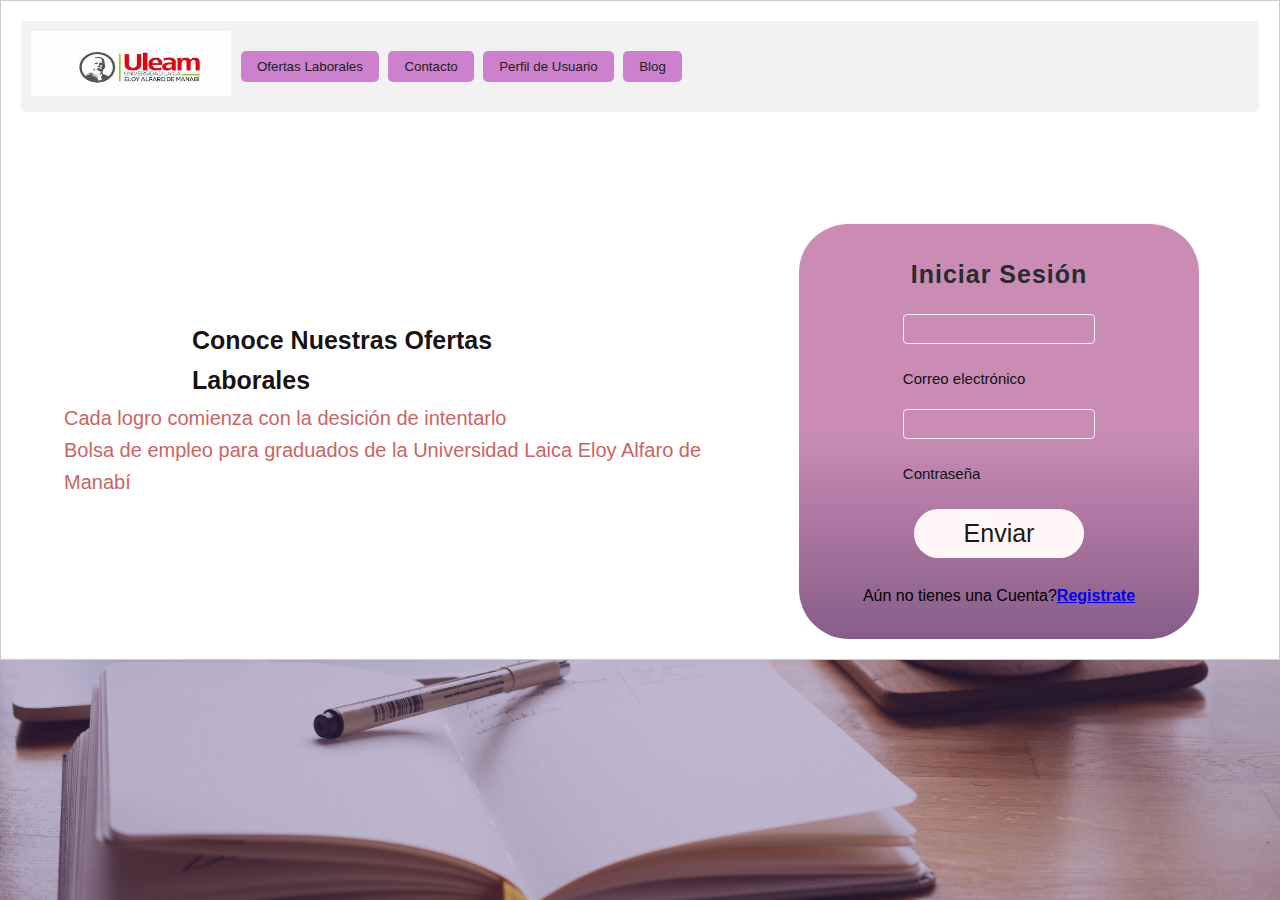
<file: index.html>
<!DOCTYPE html>
<html lang="es">
<head>
  <meta charset="UTF-8">
  <meta name="viewport" content="width=device-width, initial-scale=1.0">
  <link rel="stylesheet" href="https://unicons.iconscout.com/release/v4.0.8/css/line.css">
  <title>Formulario de Registro</title>
  <link rel="stylesheet" href="style.css">
  <link href='https://unpkg.com/boxicons@2.1.4/css/boxicons.min.css' rel='stylesheet'>
  
</head>
<section >
<body>
<div class="main">
  <div class="navbar">
    <div class="icon">
      <h2 class="logo"><img src="images.jpeg" class="img" alt=""></h2>
    </div>
    
    <div class="menu">
      <ul>
        
        <input type="button" value="Ofertas Laborales" onclick="ofer()">
        <input type="button" value="Contacto" onclick="cont()">
        <input type="button" value="Perfil de Usuario" onclick="usuario()">
        <input type="button" value="Blog" onclick="bg()">
        
      </ul>
    </div>
  </div>
</div>

<h3>Conoce Nuestras Ofertas Laborales</h3> <br>
<p class="par">Cada logro comienza con la desición de intentarlo <br>
  Bolsa de empleo para graduados de la Universidad Laica Eloy Alfaro de Manabí</p>

  <div class="container">
    <form action="" class="form" id="form" autocomplete="off">
      <p class="form-titulo">Iniciar Sesión</p>
      <div class="form-input email">
        <input type="email" id="email">
        <label for="email">Correo electrónico</label>
        <p class="mensajeError"></p>
      </div>
      <div class="form-input password">
        <input type="password" id="password">
        <label for="password">Contraseña</label>
        <p class="mensajeError"></p>
      </div>
      <div class="form-boton" >
        <input class="control" type="button" value="Enviar" onclick="si()">
        <br>
        <p>A&uacute;n no tienes una Cuenta?<a href="registro.html"><b>Registrate</b></a></p>
  
        </div>
      </div>
    </form>
  </div>
</section>

<script src="inicio.js"></script>
</body>
</html>
</file>
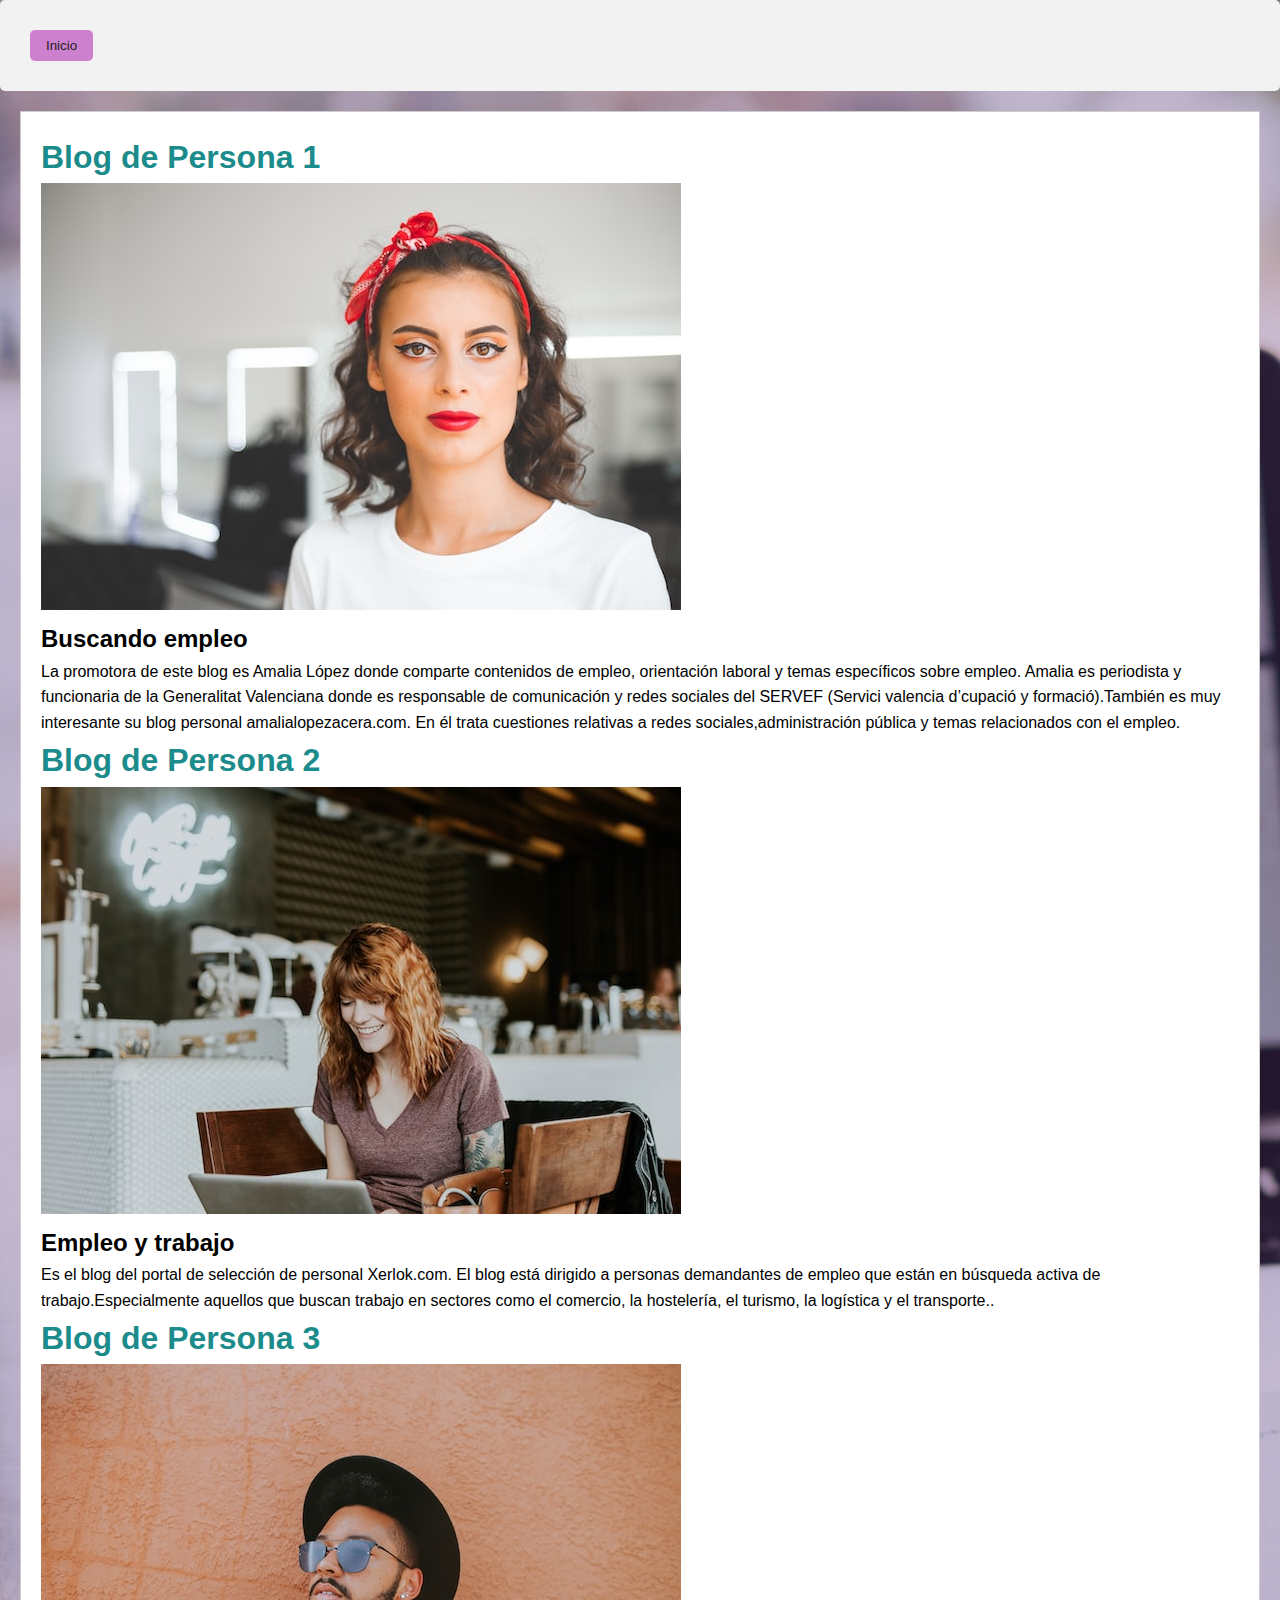
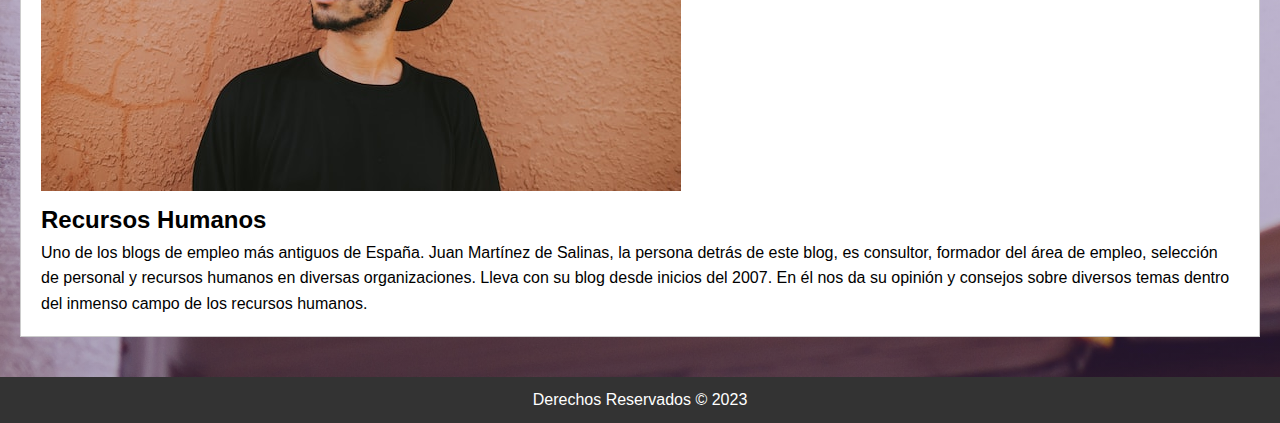
<file: blog.html>
<!DOCTYPE html>
<html lang="en">
<head>
    <meta charset="UTF-8">
    <meta http-equiv="X-UA-Compatible" content="IE=edge">
    <meta name="viewport" content="width=device-width, initial-scale=1.0">
    <title>Document</title>
    <link rel="stylesheet" href="style.css">
</head>
<body>
    <div class="menu">
        <ul>
          <input type="button" value="Inicio" onclick="r()">
        </ul>
      </div>
      <script src="inicio.js"></script>
      <!DOCTYPE html>
    <main>
      <section>
        <h1>Blog de Persona 1</h1>
        <img src="marius-muresan-hE6QxuFTJLs-unsplash.jpg"   alt="Imagen de Persona 1">
        <h2>Buscando empleo</h2>
        <p>La promotora de este blog es Amalia López donde comparte contenidos de empleo, orientación laboral y temas específicos sobre empleo.
             Amalia es periodista y funcionaria de la Generalitat Valenciana donde es responsable de comunicación y redes sociales
              del SERVEF (Servici valencia d’cupació y formació).También es muy interesante su blog personal amalialopezacera.com. 
              En él trata cuestiones relativas a redes sociales,administración pública y temas relacionados con el empleo.</p>

              <h1>Blog de Persona 2</h1>
              <img src="brooke-cagle-WHWYBmtn3_0-unsplash.jpg"  alt="Imagen de Persona 2">
              <h2>Empleo y trabajo</h2>
              <p>Es el blog del portal de selección de personal Xerlok.com. El blog está dirigido a personas demandantes de empleo que están en 
                búsqueda activa de trabajo.Especialmente aquellos que buscan trabajo en sectores como el comercio, la hostelería, 
                el turismo, la logística y el transporte..</p>
                
               <h1>Blog de Persona 3</h1>
               <img src="ivana-cajina-_7LbC5J-jw4-unsplash.jpg"  alt="Imagen de Persona 3">
                    <h2>Recursos Humanos</h2>
                    <p>Uno de los blogs de empleo más antiguos de España. Juan Martínez de Salinas, la persona detrás de este blog, 
                        es consultor, formador del área de empleo, selección de personal y recursos humanos en diversas organizaciones.
                      Lleva con su blog desde inicios del 2007. En él nos da su opinión y consejos sobre diversos temas dentro del 
                      inmenso campo de los recursos humanos.</p>
      </section>
    </main>
    <footer>
      <p>Derechos Reservados &copy; 2023</p>
    </footer>
</body>
</html>
</file>
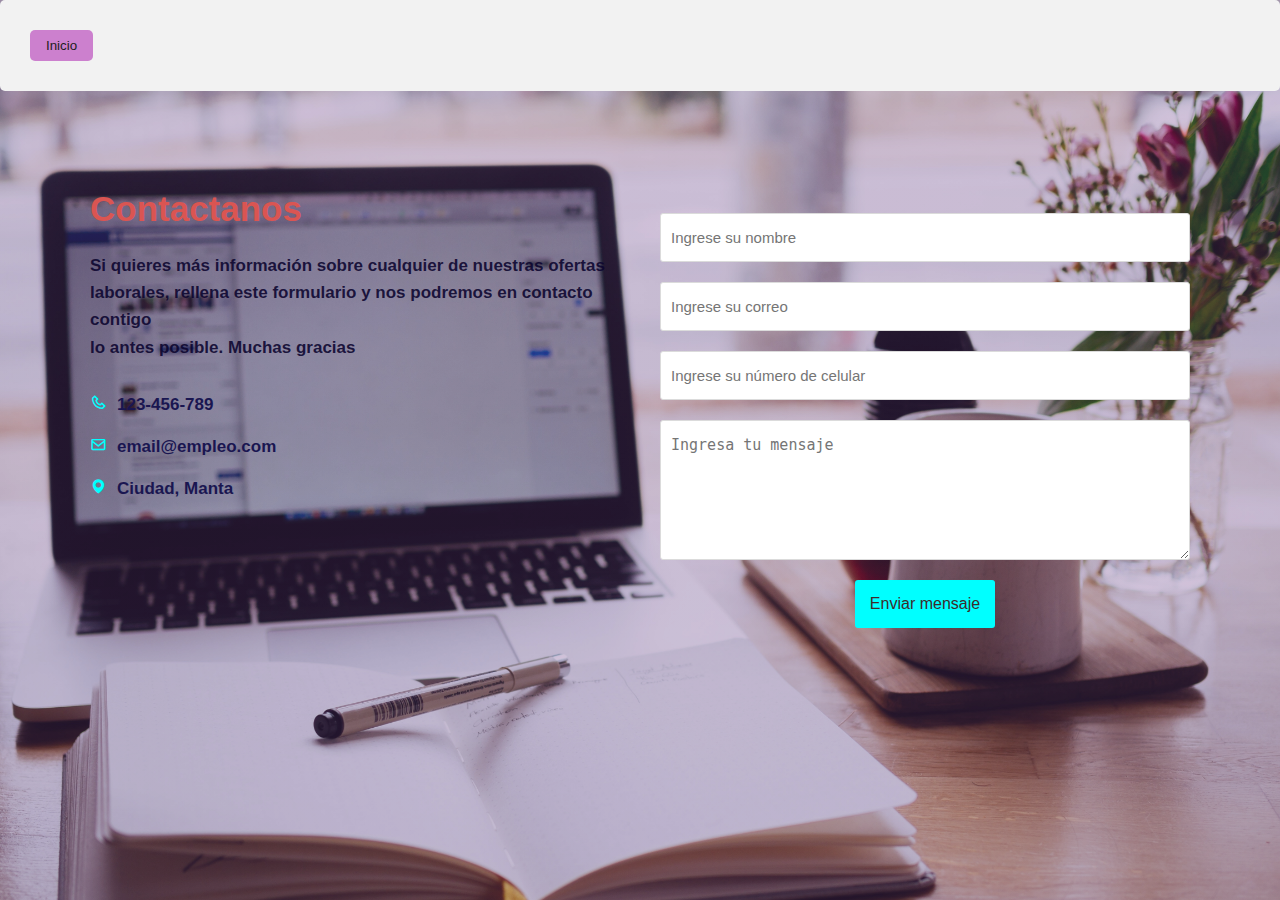
<file: contacto.html>
<!DOCTYPE html>
<html lang="en">
<head>
    <meta charset="UTF-8">
    <meta http-equiv="X-UA-Compatible" content="IE=edge">
    <meta name="viewport" content="width=device-width, initial-scale=1.0">
    <title>Formulario de Contacto</title>
    <link rel="stylesheet" href="style.css">
    <link href='https://unpkg.com/boxicons@2.1.4/css/boxicons.min.css' rel='stylesheet'>
</head>
<body>
    <div class="menu">
        <ul>
          <input type="button" value="Inicio" onclick="r()">
        </ul>
      </div>
      <div class="container-form">
        <div class="info-form">
            <h2>Contactanos</h2>
            <p>Si quieres más información sobre cualquier
                de nuestras ofertas laborales, rellena este
                formulario y nos podremos en contacto contigo <br>
                lo antes posible.
                Muchas gracias</p>
                <a href="#"> <i class='bx bx-phone'>
                </i>123-456-789</a>
                <a href="#"> <i class='bx bx-envelope'>
                </i>email@empleo.com</a>
                <a href="#"> <i class='bx bxs-map'>
                </i>Ciudad, Manta</a>
        </div>
        <form action="#" autocomplete="off">
            <input type="text" name="Nombre" 
            placeholder="Ingrese su nombre" class="campo">

            <input type="email" name="email" 
            placeholder="Ingrese su correo" class="campo">

            <input type="number" name="mobile" 
            placeholder="Ingrese su número de celular" class="campo">

            <textarea name="mensaje"
            placeholder="Ingresa tu mensaje"></textarea>
            <input type="submit" name="Enviar"
            value="Enviar mensaje" class="btn-enviar">
        </form>
      </div>
      <script src="inicio.js"></script>
</body>
</html>
</file>
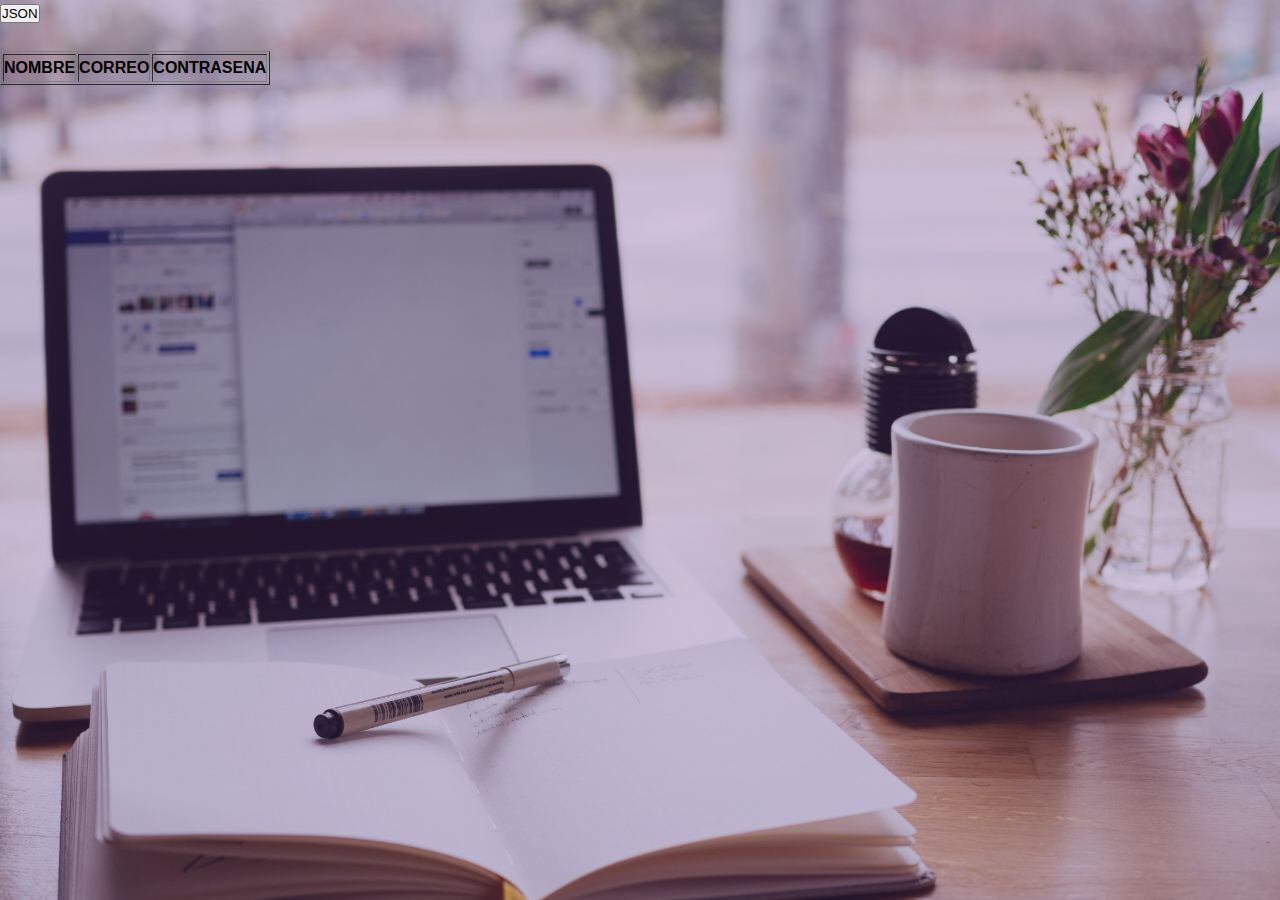
<file: json.html>
<!DOCTYPE html>
<html lang="en">
<head>
    <script src="https://code.jquery.com/jquery-3.7.0.js" integrity="sha256-JlqSTELeR4TLqP0OG9dxM7yDPqX1ox/HfgiSLBj8+kM=" crossorigin="anonymous"></script>
    <link rel="stylesheet" href="style.css">
    <link rel="stylesheet" href="https://cdnjs.cloudflare.com/ajax/libs/font-awesome/5.15.3/css/all.min.css">
    <title>Document</title>
</head>
<body>
    <button id="botonjson"> JSON</button>
    <br/><br/> 

    <table border="1" id="oferta">
        <thead class="tablehead">
          <tr>
            <th>NOMBRE</th>
            <th>CORREO</th>
            <th>CONTRASENA</th>
        
          </tr>
        </thead>
        <tbody>
          <!-- Aquí se agregarán las filas de datos dinámicamente -->
        </tbody>
      </table>
      <script src="document.js"></script>
</body>
</html>
</file>
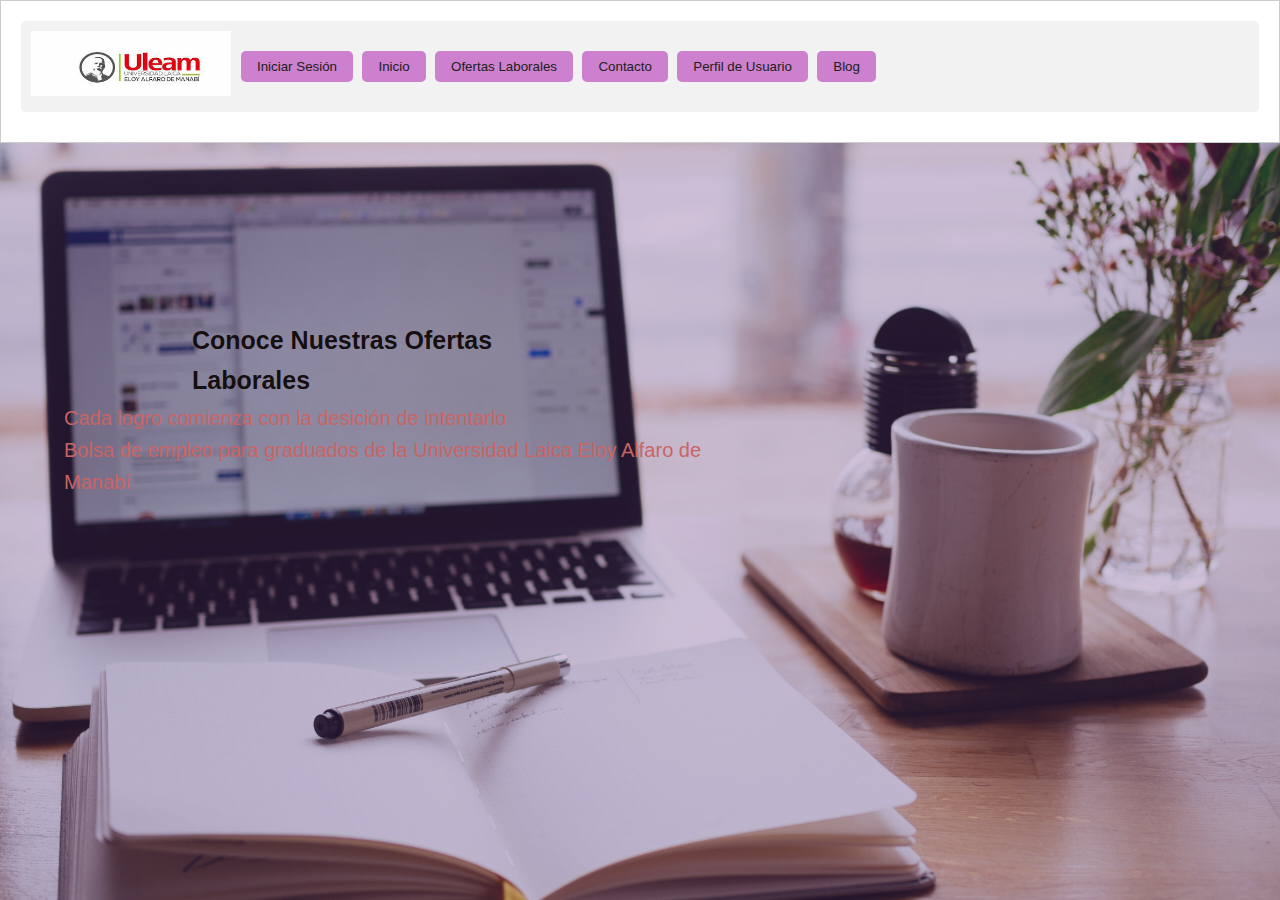
<file: lol.html>
<!DOCTYPE html>
<html lang="es">
<head>
  <meta charset="UTF-8">
  <meta name="viewport" content="width=device-width, initial-scale=1.0">
  <link rel="stylesheet" href="https://unicons.iconscout.com/release/v4.0.8/css/line.css">
  <title>Inicio</title>
  <link rel="stylesheet" href="style.css">
  <link href='https://unpkg.com/boxicons@2.1.4/css/boxicons.min.css' rel='stylesheet'>
  
</head>
<section >
<body>
<div class="main">
  <div class="navbar">
    <div class="icon">
      <h2 class="logo"><img src="images.jpeg" class="img" alt=""></h2>
    </div>
    
    <div class="menu">
      <ul>
        <input type="button" value="Iniciar Sesión" onclick="login()">
        <input type="button" value="Inicio" onclick="r()">
        <input type="button" value="Ofertas Laborales" onclick="ofer()">
        <input type="button" value="Contacto" onclick="cont()">
        <input type="button" value="Perfil de Usuario" onclick="usuario()">
        <input type="button" value="Blog" onclick="bg()">
      
      </ul>
    </div>
  </div>
</div>

<h3>Conoce Nuestras Ofertas Laborales</h3> <br>
<p class="par">Cada logro comienza con la desición de intentarlo <br>
  Bolsa de empleo para graduados de la Universidad Laica Eloy Alfaro de Manabí</p>

</section>

<script src="inicio.js"></script>
</body>
</html>
</file>
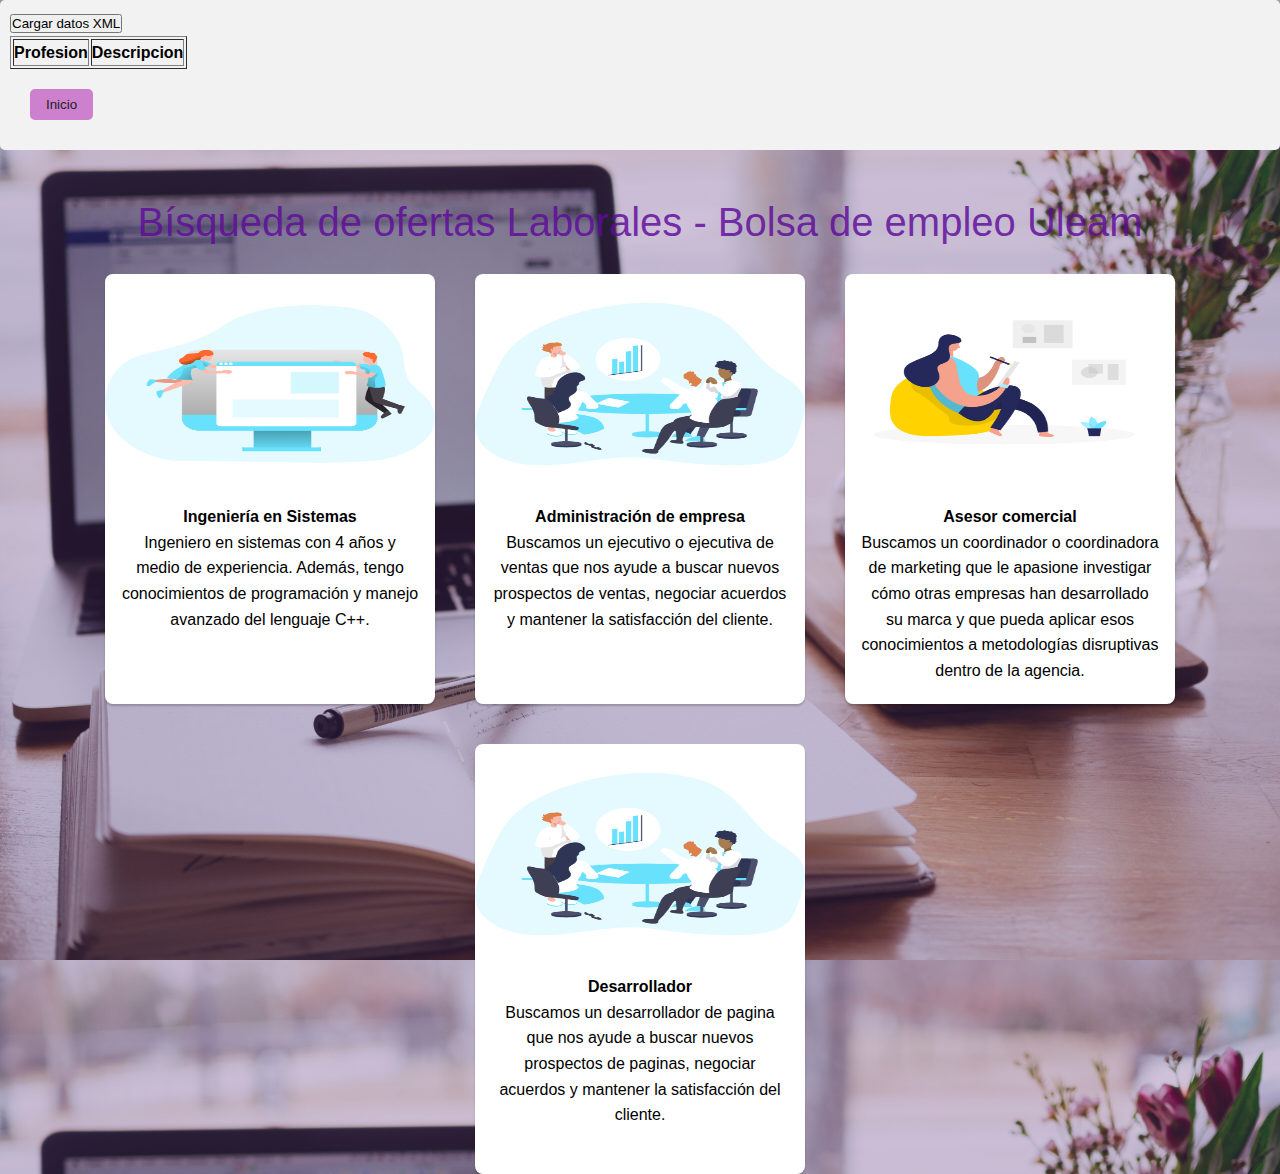
<file: oferta.html>
<!DOCTYPE html>
<html lang="en">
<head>
    <meta charset="UTF-8">
    <meta http-equiv="X-UA-Compatible" content="IE=edge">
    <meta name="viewport" content="width=device-width, initial-scale=1.0">
    <script src="https://ajax.aspnetcdn.com/ajax/jQuery/jquery-3.5.0.min.js"></script>
    <title>Oferta Laboral</title>
    <link rel="stylesheet" href="style.css">
</head>
<body>
    
    <div class="menu">
        <button id="CargarDatos">Cargar datos XML</button>
        <table border="1" id="oferta">
            <thead>
                <th>Profesion</th>
                <th>Descripcion</th>
                <tbody>

                </tbody>
            </thead>
        </table>
        <ul>
          <input type="button" value="Inicio" onclick="r()">
        </ul>
      </div>
     
        <h1 class="title">Bísqueda de ofertas Laborales - Bolsa de empleo Uleam</h1>
    <div class="ofeotra">
        <div class="card">
            <img src="Computer display_Monochromatic.png" alt="">
            <h4>Ingeniería en Sistemas</h4>
            <p>Ingeniero en sistemas con 4 años y medio de experiencia. 
             Además, tengo conocimientos de programación y manejo 
             avanzado del lenguaje C++.</p>
                
        </div>

        <div class="card">
            <img src="Analytics team_Monochromatic.png" alt="">
            <h4>Administración de empresa</h4>
            <p>Buscamos un ejecutivo o ejecutiva de ventas que nos ayude a buscar nuevos prospectos de ventas, negociar acuerdos 
            y mantener la satisfacción del cliente.</p>
               
            
        </div>

        <div class="card">
            <img src="Designer _Two Color.png" alt="">
            <h4>Asesor comercial</h4>
            <p>Buscamos un coordinador o coordinadora de marketing que le apasione investigar cómo otras 
            empresas han desarrollado su marca y que pueda aplicar esos conocimientos a metodologías
             disruptivas dentro de la agencia.</p>
                
        </div>

       <div class="card">
            <img src="Analytics team_Monochromatic.png" alt="">
            <h4>Desarrollador</h4>
            <p>Buscamos un desarrollador de pagina que nos ayude a buscar nuevos prospectos de paginas, negociar acuerdos 
            y mantener la satisfacción del cliente.</p>
               
            
        </div>

    </div>
    <script src="inicio.js"></script>
    <script src="document.js"></script>
    
</body>
</html>
</file>
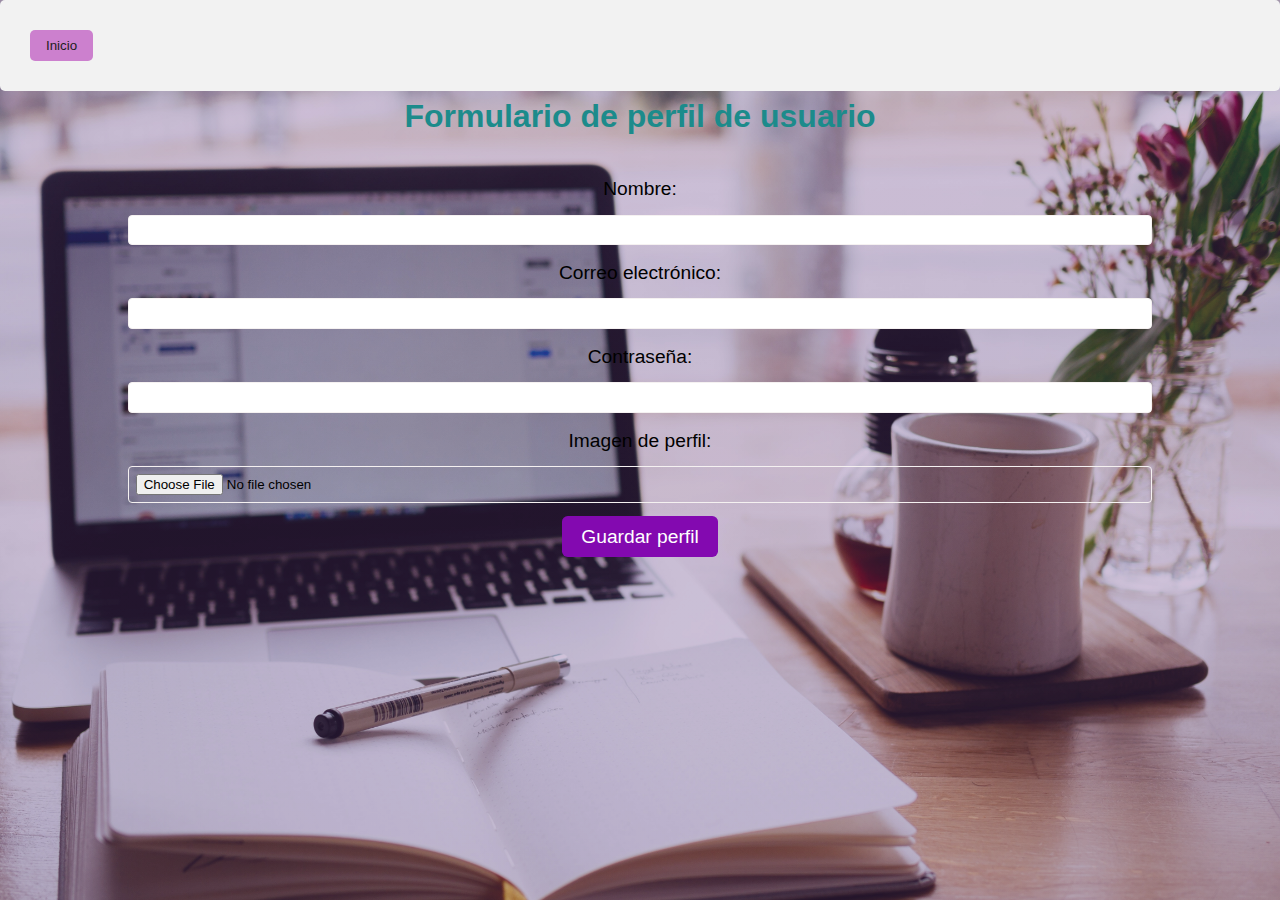
<file: perfil.html>
<!DOCTYPE html>
<html lang="en">
<head>
    <meta charset="UTF-8">
    <meta http-equiv="X-UA-Compatible" content="IE=edge">
    <meta name="viewport" content="width=device-width, initial-scale=1.0">
    <title>Document</title>
    <link rel="stylesheet" href="style.css">
</head>
<body>
    <div class="menu">
        <ul>
          <input type="button" value="Inicio" onclick="r()">
        </ul>
      </div>
      <div class="thon">
        <h1>Formulario de perfil de usuario</h1>
        <form id="profile-form" method="POST">
          <label for="name">Nombre:</label>
          <input type="text" id="name" name="name" required>
      
          <label for="email">Correo electrónico:</label>
          <input type="email" id="email" name="email" required>
      
          <label for="password">Contraseña:</label>
          <input type="password" id="password" name="password" required>
      
          <label for="profile-pic">Imagen de perfil:</label>
          <input type="file" id="profile-pic" name="profile-pic" accept="image/*" required>
      
          <button type="submit">Guardar perfil</button>
        </form>
      </div>

      <script src="inicio.js"></script>
</body>
</html>
</file>
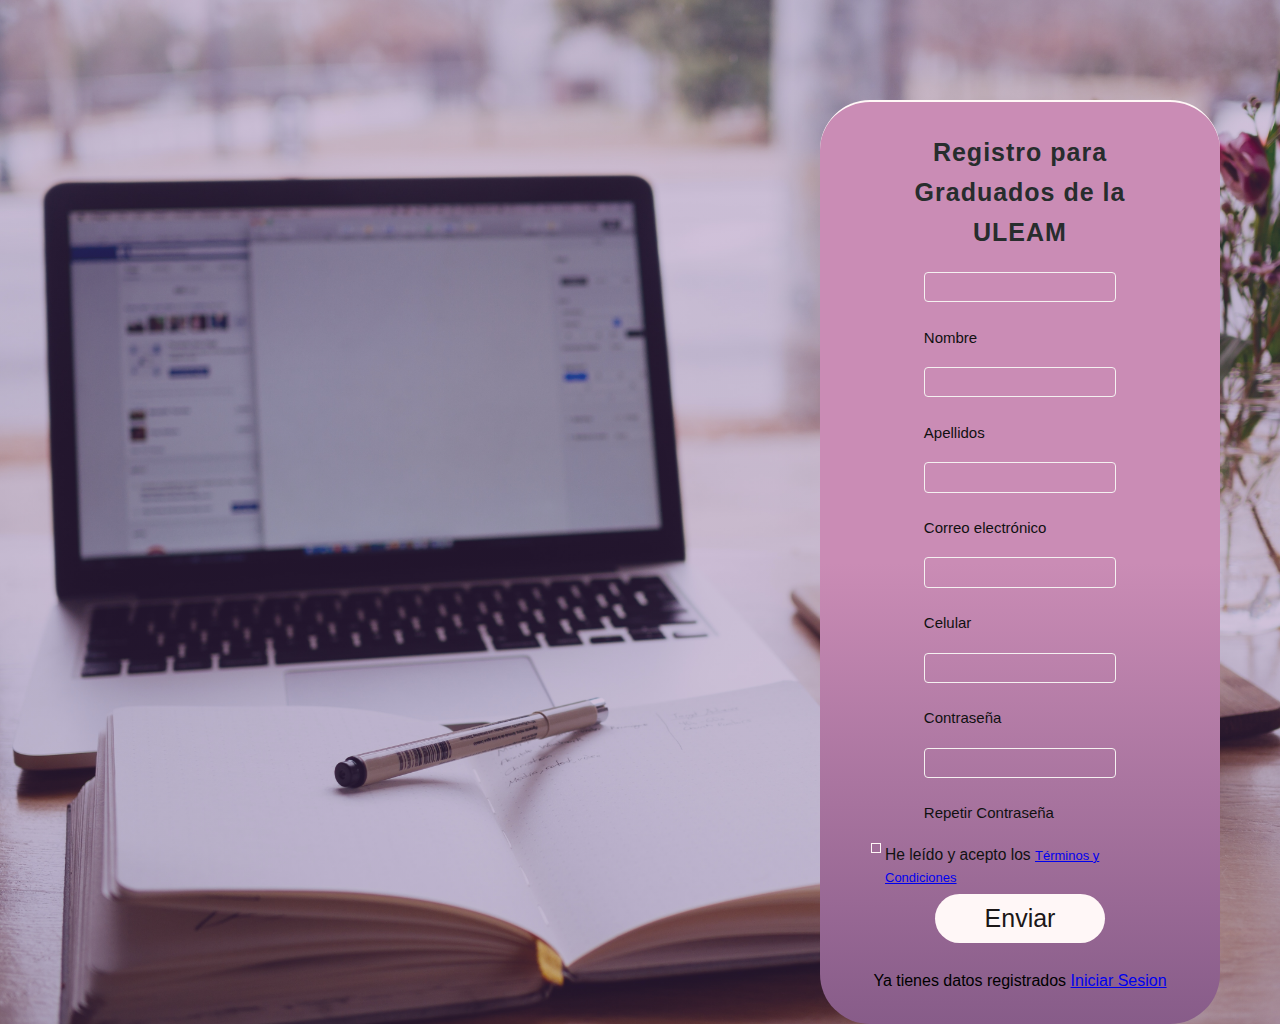
<file: registro.html>
<!DOCTYPE html>
<html lang="es">
<head>
  <meta charset="UTF-8">
  <meta name="viewport" content="width=device-width, initial-scale=1.0">
  <title>Formulario de Registro</title>
  <link rel="stylesheet" href="style.css">
</head>
<body>
  <div class="container">
    <form action="" class="form" id="form" autocomplete="off">
      <p class="form-titulo">Registro para Graduados de la ULEAM</p>
      <div class="form-input myname">
        <input type="text" id="myname">
        <label for="myname">Nombre</label>
        <p class="mensajeError"></p>
      </div>
      <div class="form-input surname">
        <input type="text" id="surname">
        <label for="surname">Apellidos</label>
        <p class="mensajeError"></p>
      </div>
      <div class="form-input email">
        <input type="email" id="email">
        <label for="email">Correo electrónico</label>
        <p class="mensajeError"></p>
      </div>
      <div class="form-input mobile">
        <input type="text" id="mobile">
        <label for="mobile">Celular</label>
        <p class="mensajeError"></p>
      </div>
      <div class="form-input password">
        <input type="password" id="password">
        <label for="password">Contraseña</label>
        <p class="mensajeError"></p>
      </div>
      <div class="form-input repeatPassword">
        <input type="password" id="repeatPassword">
        <label for="repeatPassword">Repetir Contraseña</label>
        <p class="mensajeError"></p>
      </div>
      <div class="form-termsAndConditions termsAndConditions">
        <input type="checkbox" id="termsAndConditions">
        <label for="termsAndConditions">He leído y acepto los </label>
        <a href="#">Términos y Condiciones</a>
        <p class="mensajeError"></p>
      </div>
      <div class="form-boton" >
        <input type="submit" class="control" value="Enviar">
      </div>
      
      <div>
        <br>
        <p>Ya tienes datos registrados <a href="index.html"> Iniciar Sesion</a></p>
      </div>
    </form>
  </div>
  <script src="registro.js" type="text/javascript"></script></body>
</html>
</file>
<file: style.css>
* {
    margin: 0;
    padding: 0;
    box-sizing: border-box;
  }
  .img{
    width: 200px;
    height: 65px;
    margin: 10px;
}
  main{
    width: 100%;
    background-position: center;
    background-size: cover;
    
  }
  .navbar{
    width: 100%;
    height: 75px;
    background: #fff;
  }
  .logo{
    font-size: 35px;
    
}
  .icon{
    float: left;
    height: 70px;
  }

  .menu {
    background-color: #f2f2f2;
    padding: 10px;
    border-radius: 5px;
  }
  
  .menu ul {
    list-style-type: none;
    margin: 10px;
    padding: 10px;
  }
  
  .menu input[type="button"] {
    background-color: #ab1eaf89;
    color: rgb(33, 32, 32);
    padding: 8px 16px;
    border: none;
    border-radius: 5px;
    cursor: pointer;
    margin-right: 5px;
  }
  
  .menu input[type="button"]:hover {
    background-color: #f1279da2;
  }
  
  :root{
    scroll-behavior: sm;
  }
  
  body {
    background-image:linear-gradient(rgba(108, 58, 132, 0.308), rgba(108, 57, 131, 0.308)), url("fondo123.jpg");
    background-size: cover;
    
  }
  .container {
    /* border: 3px solid red; */
    width: 400px;
    margin-top: 100px;
    border-radius: 4px;
    margin-left: auto;
    margin-right: 60px;
  }
  .container .control{
    border-radius: 50px;
  }
  :root {
    --cfondoForm1: #875c89;
    --cfondoForm2:  #ca8cb5;
    --cnegro: rgb(255, 247, 247);
    --ctexto: rgb(16, 17, 17);
    --ctextoDark: rgb(186, 239, 227);
    --cblanco: rgb(28, 23, 23);
    --error: rgb(252, 11, 31);
  }
  
  [type="checkbox"] {
    display: none;
  }
  
  [type="checkbox"]:checked + label::before {
    background: var(--cnegro);
    transition: 0.5s;
    transform: rotate(180deg);
  }
  
  [type="checkbox"]:checked + label {
    color: var(--cnegro);
  }
  
  /* ---- FORMULARIO ---- */
  
  .form {
    /* border: 3px solid green; */
    border-radius: 50px;
    border-top: 2px solid var(--cnegro);
    max-width: 400px;
    padding: 30px 50px;
    margin: auto;
    margin-top: 10px;
    background: linear-gradient(
      0deg,
      var(--cfondoForm1) 0%,
      var(--cfondoForm2) 50%
    );
  }
  
  .form-titulo {
    color: rgb(39, 45, 45);
    font-weight: bold;
    width: 100%;
    font-size: 25px;
    text-align: center;
    margin: 0;
    margin-bottom: 20px;
    letter-spacing: 1px;
  }
  
  .form-input {
    margin-bottom: 10px;
  
  }
  
  .form-input label {
    display: block;
    margin-top: 10px;
    font-size: 15px;
    color: var(--ctexto);
  }
  
  .form-input input {
    width: 100%;
    border: none;
    outline: none;
    background: none;
    border-bottom: 1px solid var(--ctexto);
    
  }
  
  .form-input input:focus + label {
    font-weight: bold;
    color: var(--cnegro);
  }
  
  .form-termsAndConditions {
    margin-left: 15px;
    position: relative;
    color: var(--ctexto);
    font-size: 13px;
  }
  
  .form-termsAndConditions label::before {
    content: "";
    width: 8px;
    height: 8px;
    border: 1px solid var(--cnegro);
    position: absolute;
    left: -14px;
  }
  
  .form-boton input {
    background: var(--cnegro);
    color: var(--cblanco);
    padding: 10px 50px;
    font-size: 25px;
    display: block;
    margin: auto;
    margin-top: 5px;
    border: none;
  }
  
  .form-boton input:hover {
    background: var(--ctextoDark);
    transition: 0.5s;
  }
  
  .mensajeError {
    color: var(--error);
    margin-top: 0px;
    font-size: 12px;
    font-weight: bold;
    letter-spacing: 1px;
  }
  
  .mensajeCorrecto {
    text-align: center;
    font-weight: bold;
  }
 

.content{
  width: 1200px;
  height: auto;
  margin: auto;
  color: #f3e6f3;
  position: relative;
  font-family:'Times New Roman', Times, serif;
  font-size: 20px;
  
}
.content_par{
  padding-left: 20px;
  padding-bottom: 25px;
  font-family: Arial;
  letter-spacing: 1.2px;
  line-height: 30px;
}
.content h1{
  font-family: 'Times New Roman';
  font-size: 50px;
  margin-top: 9%;
  padding-right: 20px;
  letter-spacing: 2px;
  color: #8b0fa1;
}
.content .cn{
  width: 160px;
  height: 40px;
  background: #da87e1;
  border: none;
  margin-bottom: 10px;
  margin-left: 20px;
  border-radius: 10px;
  cursor: pointer;
  transition: .4s ease;
}
.content .cn a{
  text-decoration: none;
  color: #413b37;
  transition: .3s ease;
}
.cn:hover{
  background-color: #ca8cb5;
}
.login{
  background-color: rgb(254, 255, 255);
  width: 100%;
  text-align: right;
}
h3{ 
  font-size: 25px;
  color: rgba(19, 12, 12, 0.977);
  width: 30%;
  position: absolute;
  top: 40%;
  left: 30%;
  transform: translate(-50%, -50%);
}
.par{
  font-size: 20px;
  color: #c96464;
  width: 50%;
  position: absolute;
  top: 50%;
  right: 20%;
  transform: translate(-50%, -50%);
}
/* ---- Oferta ---- */
body{
   margin: 0;
    padding: 0;
    width: 100%;
    height: 100%;
    letter-spacing: sans-serif;
    line-height: 1.6;
}
.title{
  text-align: center;
  font-size: 40px;
  color: #5f0b9bd6;
  margin-top: 40px;
  font-weight: 100;
}
.ofeotra{
  width: 100%;
  max-width: 1200px;
  height: 430px;
  display: flex;
  flex-wrap: wrap;
  justify-content: center;
  margin: auto;
  
}
.ofeotra .card{
  width: 330px;
  height: 430px;
  border-radius: 8px;
  box-shadow: 0 2px 2px rgba(0, 0, 0, 0.2);
  overflow: hidden;
  margin: 20px;
  text-align: center;
  transition: all 0.25s;
  background-color: white;
}
.ofeotra .card:hover{
  transform: translateY(-15px);
  box-shadow: 0 12px 16px rgba(0, 0, 0, 0.2);
}
.ofeotra .card img{
  width: 330px;
  height: 220px;
}
.ofeotra .card h4{
  font-weight: 600;
}
.ofeotra .card p{
  padding: 0 1rem;
  font-size: 16px;
  font-weight: 300;
  
}
.ofeotra .card a{
  font-weight: 500;
  text-decoration: none;
  color: rgb(32, 153, 153);
}

/* ---- Contacto ---- */
.container-form{
  width: 100%;
  max-width: 1100px;
  margin: auto;
  display: grid;
  grid-template-columns: repeat(2,1fr);
  grid-gap: 50px;
  margin-top: 90px;
}
.container-form h2{
  margin-bottom: 15px;
  font-size: 35px;
  color: #DA5552 ;
}
.container-form p{
  font-size: 17px;
  line-height: 1.6;
  margin-bottom: 30px;
  color: #0c052fe3;
  font-weight: bold;
}
.container-form a{
  font-size: 17px;
  display: inline-block;
  text-decoration: none ; 
  width: 100%;
  margin-bottom: 15px;
  color: rgb(26, 22, 81);
  font-weight: 700;
}
.container-form a i{
  color: aqua;
  margin-right: 10px;
}
.container-form form .campo, textarea{
  width: 100%;
  padding: 15px 10px;
  font-size: 15px;
  border: 1px solid #dbdbdb;
  margin-bottom: 20px;
  border-radius: 3px;
  outline: 0px;
}
.container-form form textarea{
  max-width: 530px;
  min-width: 530px;
  min-height: 140px;
  max-height: 150px;
}
.container-form .btn-enviar{
  padding: 15px;
  font-size: 16px;
  border: none;
  outline: 0px;
  background: aqua;
  color: rgb(62, 43, 43);
  border-radius: 3px;
  cursor: pointer;
  transition: all 300ms ease;
}
.container-form .btn-enviar:hover{
  background: #E4B1AB ;
}
/* ---- PERFIL USUARIO ---- */
.thon {
  width: 80%;
  margin: 0 auto;
  text-align: center;
}

h1 {
  font-size: 2em;
  margin-bottom: 1em;
  color: #1c8b8b;
}

form {
  display: flex;
  flex-direction: column;
  align-items: center;
  margin-top: 2em;
}

label {
  font-size: 1.2em;
  margin-bottom: 0.5em;
}

input[type="text"],
input[type="email"],
input[type="password"],
input[type="file"] {
  width: 100%;
  padding: 0.5em;
  margin-bottom: 1em;
  border-radius: 0.3em;
  border: 1px solid #f5f1f1;

}

input[type="checkbox"] {
  margin-bottom: 1em;
}

button[type="submit"] {
  padding: 0.5em 1em;
  font-size: 1.2em;
  background-color: #8309b0;
  color: #fff;
  border-radius: 0.3em;
  border: none;
  cursor: pointer;
}

button[type="submit"]:hover {
  background-color: #93104d;
}

/* ---- BLOGS ---- */
body {
  font-family: Arial, sans-serif;
  background-color: #f1f1f1;
}

header {
  background-color: #333;
  color: #fff;
  padding: 20px;
}

h1 {
  margin: 0;
}

main {
  padding: 20px;
}

section {
  background-color: #fff;
  border: 1px solid #ccc;
  margin-bottom: 20px;
  padding: 20px;
}

img {
  display: block;
  height: auto;
  margin-bottom: 10px;
}



h2 {
  margin-top: 0;
}

footer {
  background-color: #333;
  color: #fff;
  padding: 10px;
  text-align: center;
}
</file>
